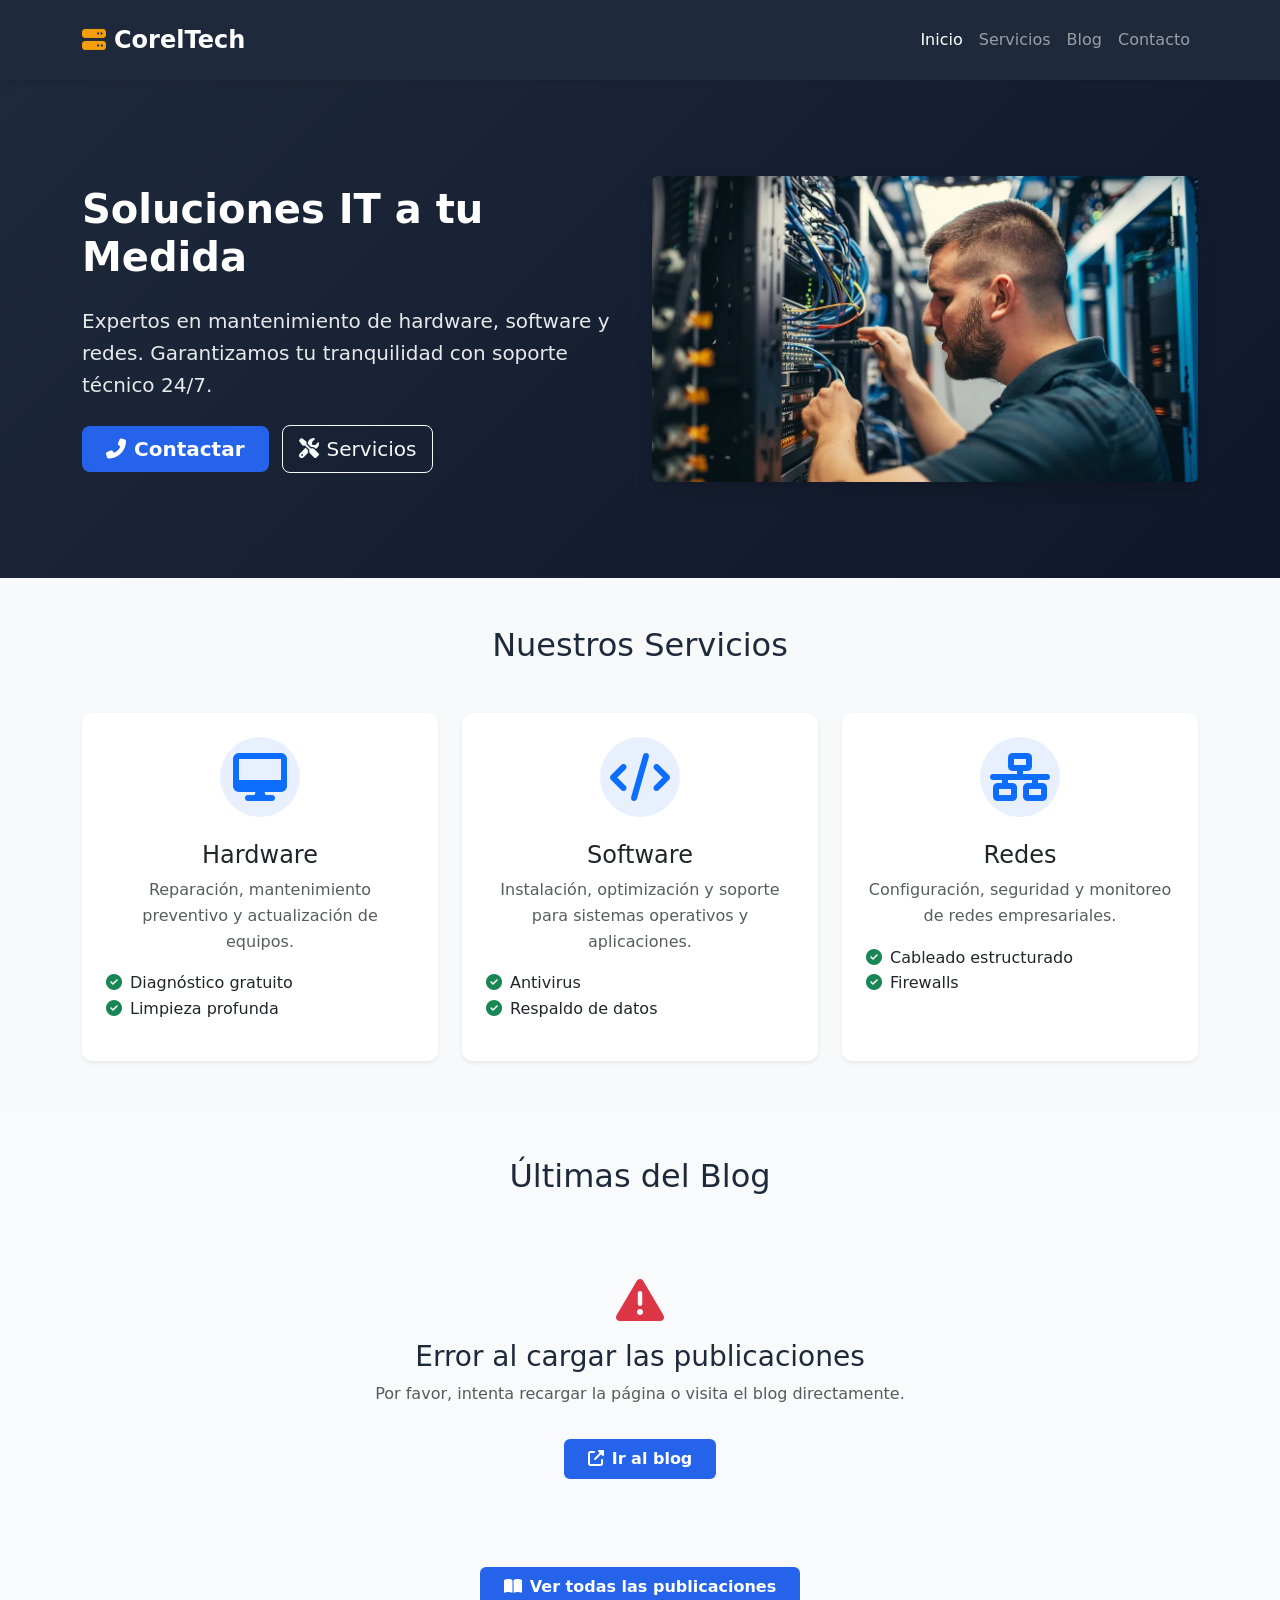
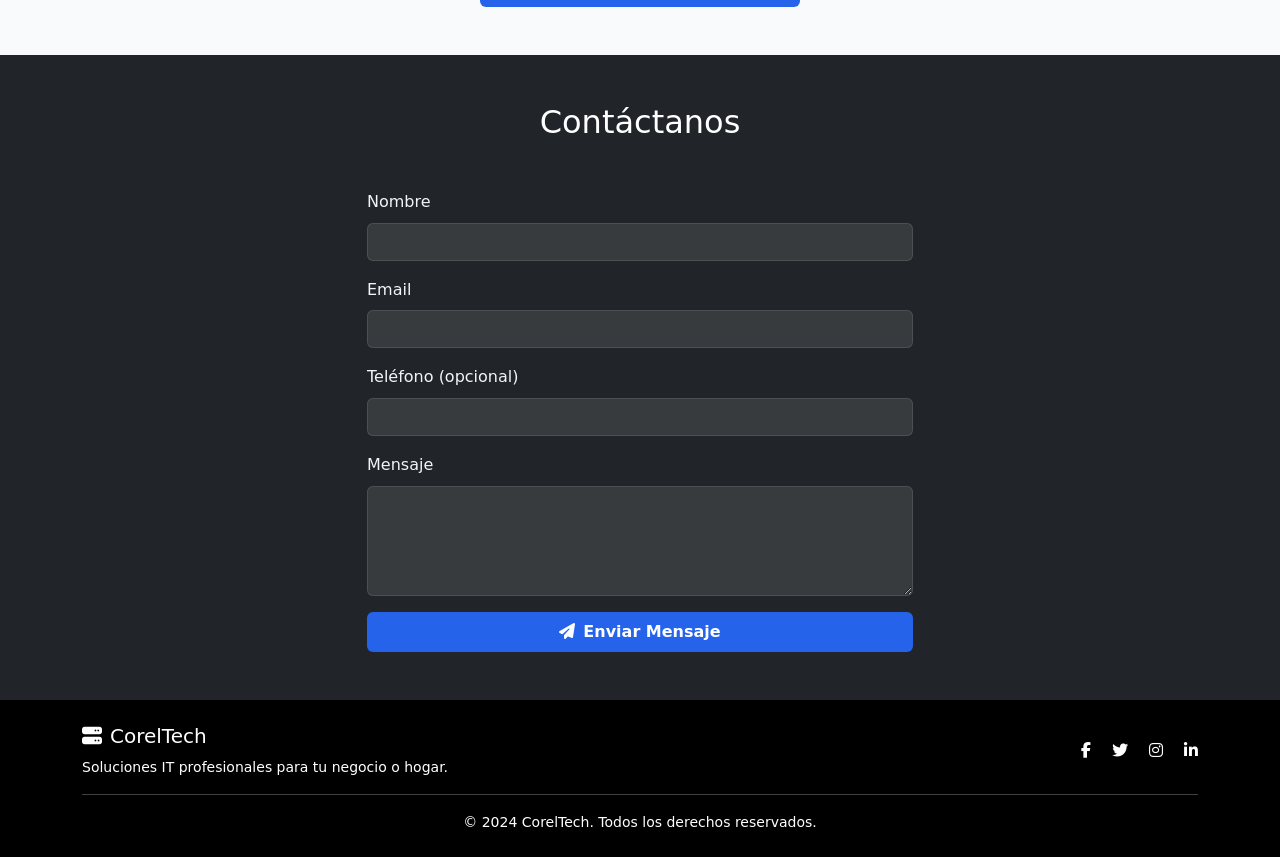
<file: index.html>
<!DOCTYPE html>
<html lang="es">
<head>
    <meta charset="UTF-8">
    <meta name="viewport" content="width=device-width, initial-scale=1.0">
    <title>CorelTech | Soluciones IT Profesionales</title>
    <meta name="description" content="CorelTech - Soporte especializado en mantenimiento de hardware, software y redes para empresas y particulares.">
    <!-- Bootstrap CSS -->
    <link href="https://cdn.jsdelivr.net/npm/bootstrap@5.3.0/dist/css/bootstrap.min.css" rel="stylesheet">
    <!-- Font Awesome (iconos) -->
    <link rel="stylesheet" href="https://cdnjs.cloudflare.com/ajax/libs/font-awesome/6.4.0/css/all.min.css">
    <!-- Estilos personalizados -->
    <link rel="stylesheet" href="./css/style.css">
    <link rel="stylesheet" href="./css/blog.css">
</head>
<body>
    <!-- Navbar -->
    <nav class="navbar navbar-expand-lg navbar-dark bg-dark">
        <div class="container">
            <a class="navbar-brand fw-bold" href="#">
                <i class="fas fa-server me-2"></i>CorelTech
            </a>
            <button class="navbar-toggler" type="button" data-bs-toggle="collapse" data-bs-target="#navbarNav">
                <span class="navbar-toggler-icon"></span>
            </button>
            <div class="collapse navbar-collapse" id="navbarNav">
                <ul class="navbar-nav ms-auto">
                    <li class="nav-item"><a class="nav-link active" href="#">Inicio</a></li>
                    <li class="nav-item"><a class="nav-link" href="#servicios">Servicios</a></li>
                    <li class="nav-item"><a class="nav-link" href="#blog">Blog</a></li>
                    <li class="nav-item"><a class="nav-link" href="#contacto">Contacto</a></li>
                </ul>
            </div>
        </div>
    </nav>

    <!-- Hero Section -->
    <section class="hero-section text-white py-5">
        <div class="container py-5">
            <div class="row align-items-center">
                <div class="col-lg-6">
                    <h1 class="display-4 fw-bold mb-4">Soluciones IT a tu Medida</h1>
                    <p class="lead mb-4">Expertos en mantenimiento de hardware, software y redes. Garantizamos tu tranquilidad con soporte técnico 24/7.</p>
                    <a href="#contacto" class="btn btn-primary btn-lg me-2">
                        <i class="fas fa-phone-alt me-2"></i>Contactar
                    </a>
                    <a href="#servicios" class="btn btn-outline-light btn-lg">
                        <i class="fas fa-tools me-2"></i>Servicios
                    </a>
                </div>
                <div class="col-lg-6 d-none d-lg-block">
                    <img src="./img/img01.webp" alt="Técnicos trabajando" class="img-fluid rounded shadow" loading="lazy">
                </div>
            </div>
        </div>
    </section>

    <!-- Servicios -->
    <section id="servicios" class="py-5 bg-light">
        <div class="container">
            <h2 class="text-center mb-5">Nuestros Servicios</h2>
            <div class="row g-4">
                <!-- Tarjeta 1 -->
                <div class="col-md-4">
                    <div class="card h-100 border-0 shadow-sm">
                        <div class="card-body text-center p-4">
                            <div class="icon-service mb-4">
                                <i class="fas fa-desktop fa-3x text-primary"></i>
                            </div>
                            <h3 class="h4">Hardware</h3>
                            <p class="text-muted">Reparación, mantenimiento preventivo y actualización de equipos.</p>
                            <ul class="list-unstyled text-start">
                                <li><i class="fas fa-check-circle text-success me-2"></i>Diagnóstico gratuito</li>
                                <li><i class="fas fa-check-circle text-success me-2"></i>Limpieza profunda</li>
                            </ul>
                        </div>
                    </div>
                </div>
                <!-- Tarjeta 2 -->
                <div class="col-md-4">
                    <div class="card h-100 border-0 shadow-sm">
                        <div class="card-body text-center p-4">
                            <div class="icon-service mb-4">
                                <i class="fas fa-code fa-3x text-primary"></i>
                            </div>
                            <h3 class="h4">Software</h3>
                            <p class="text-muted">Instalación, optimización y soporte para sistemas operativos y aplicaciones.</p>
                            <ul class="list-unstyled text-start">
                                <li><i class="fas fa-check-circle text-success me-2"></i>Antivirus</li>
                                <li><i class="fas fa-check-circle text-success me-2"></i>Respaldo de datos</li>
                            </ul>
                        </div>
                    </div>
                </div>
                <!-- Tarjeta 3 -->
                <div class="col-md-4">
                    <div class="card h-100 border-0 shadow-sm">
                        <div class="card-body text-center p-4">
                            <div class="icon-service mb-4">
                                <i class="fas fa-network-wired fa-3x text-primary"></i>
                            </div>
                            <h3 class="h4">Redes</h3>
                            <p class="text-muted">Configuración, seguridad y monitoreo de redes empresariales.</p>
                            <ul class="list-unstyled text-start">
                                <li><i class="fas fa-check-circle text-success me-2"></i>Cableado estructurado</li>
                                <li><i class="fas fa-check-circle text-success me-2"></i>Firewalls</li>
                            </ul>
                        </div>
                    </div>
                </div>
            </div>
        </div>
    </section>

    <!-- Sección Blog -->
    <section id="blog" class="blog-section py-5">
        <div class="container">
            <h2 class="text-center mb-5">Últimas del Blog</h2>
            <div id="blog-posts" class="row"></div>
            <div class="text-center mt-4">
                <a href="https://coreltech.github.io/corel_blog/" class="btn btn-primary">
                    <i class="fas fa-book-open me-2"></i>Ver todas las publicaciones
                </a>
            </div>
        </div>
    </section>

    <!-- Contacto -->
    <section id="contacto" class="py-5 bg-dark text-white">
        <div class="container">
            <h2 class="text-center mb-5">Contáctanos</h2>
            <div class="row justify-content-center">
                <div class="col-lg-6">
                    <form id="contact-form">
                        <div class="mb-3">
                            <label for="name" class="form-label">Nombre</label>
                            <input type="text" class="form-control" id="name" required>
                        </div>
                        <div class="mb-3">
                            <label for="email" class="form-label">Email</label>
                            <input type="email" class="form-control" id="email" required>
                        </div>
                        <div class="mb-3">
                            <label for="phone" class="form-label">Teléfono (opcional)</label>
                            <input type="tel" class="form-control" id="phone">
                        </div>
                        <div class="mb-3">
                            <label for="message" class="form-label">Mensaje</label>
                            <textarea class="form-control" id="message" rows="4" required></textarea>
                        </div>
                        <button type="submit" class="btn btn-primary w-100">
                            <i class="fas fa-paper-plane me-2"></i>Enviar Mensaje
                        </button>
                    </form>
                </div>
            </div>
        </div>
    </section>

    <!-- Footer -->
    <footer class="py-4 bg-black text-white">
        <div class="container">
            <div class="row align-items-center">
                <div class="col-md-6 mb-3 mb-md-0">
                    <h3 class="h5 mb-2">
                        <i class="fas fa-server me-2"></i>CorelTech
                    </h3>
                    <p class="small mb-0">Soluciones IT profesionales para tu negocio o hogar.</p>
                </div>
                <div class="col-md-6 text-md-end">
                    <a href="#" class="text-white me-3"><i class="fab fa-facebook-f"></i></a>
                    <a href="#" class="text-white me-3"><i class="fab fa-twitter"></i></a>
                    <a href="#" class="text-white me-3"><i class="fab fa-instagram"></i></a>
                    <a href="#" class="text-white"><i class="fab fa-linkedin-in"></i></a>
                </div>
            </div>
            <hr class="my-3 bg-secondary">
            <div class="text-center small">
                <p class="mb-0">&copy; 2024 CorelTech. Todos los derechos reservados.</p>
            </div>
        </div>
    </footer>

    <!-- Bootstrap JS -->
    <script src="https://cdn.jsdelivr.net/npm/bootstrap@5.3.0/dist/js/bootstrap.bundle.min.js"></script>
    <!-- Script del Blog -->
    <script src="./js/blog.js"></script>
    <!-- Script para el formulario (simulado) -->
    <script>
        document.getElementById('contact-form').addEventListener('submit', function(e) {
            e.preventDefault();
            alert('Mensaje enviado (esto es una simulación). En producción, conectarías a un backend o servicio como Netlify Forms.');
            this.reset();
        });
    </script>
</body>
</html>
</file>
<file: css/style.css>
/* ===== ESTILOS GENERALES ===== */
:root {
  --primary-color: #2563EB;       /* Azul principal */
  --secondary-color: #1E293B;     /* Gris oscuro */
  --accent-color: #F59E0B;        /* Naranja/accent */
  --light-bg: #F8FAFC;            /* Fondo claro */
  --dark-bg: #0F172A;             /* Fondo oscuro */
  --text-light: #F1F5F9;          /* Texto claro */
  --text-dark: #1E293B;           /* Texto oscuro */
}

/* Reset y tipografía */
* {
  margin: 0;
  padding: 0;
  box-sizing: border-box;
}

body {
  font-family: 'Open Sans', system-ui, -apple-system, sans-serif;
  line-height: 1.6;
  color: var(--text-dark);
  background-color: #ffffff;
}

/* Navbar */
.navbar {
  background-color: var(--secondary-color) !important;
  padding: 1rem 0;
  box-shadow: 0 2px 10px rgba(0, 0, 0, 0.1);
}

.navbar-brand {
  font-weight: 700;
  font-size: 1.5rem;
}

.navbar-brand i {
  color: var(--accent-color);
}

/* Hero Section */
.hero-section {
  background: linear-gradient(135deg, var(--secondary-color) 0%, var(--dark-bg) 100%);
  color: var(--text-light);
  padding: 5rem 0;
}

.hero-section h1 {
  font-size: 2.5rem;
  font-weight: 800;
  margin-bottom: 1.5rem;
}

.hero-section .lead {
  font-size: 1.25rem;
  opacity: 0.9;
}

/* Servicios */
#servicios {
  padding: 5rem 0;
  background-color: var(--light-bg);
}

#servicios .card {
  border: none;
  border-radius: 10px;
  overflow: hidden;
  transition: all 0.3s ease;
}

.icon-service {
  width: 80px;
  height: 80px;
  margin: 0 auto 1.5rem;
  display: flex;
  align-items: center;
  justify-content: center;
  background-color: rgba(37, 99, 235, 0.1);
  border-radius: 50%;
  color: var(--primary-color);
}

/* Contacto */
#contacto {
  background-color: var(--secondary-color);
  color: var(--text-light);
  padding: 5rem 0;
}

#contacto .form-control {
  background-color: rgba(255, 255, 255, 0.1);
  border: 1px solid rgba(255, 255, 255, 0.2);
  color: var(--text-light);
}

#contacto .form-control::placeholder {
  color: rgba(255, 255, 255, 0.6);
}

#contacto label {
  color: var(--text-light);
}

/* Footer */
footer {
  background-color: #000;
  padding: 2rem 0;
}

footer a {
  color: var(--text-light);
  transition: color 0.3s;
}

footer a:hover {
  color: var(--accent-color);
}

/* Botones */
.btn-primary {
  background-color: var(--primary-color);
  border: none;
  padding: 0.5rem 1.5rem;
  font-weight: 600;
}

.btn-primary:hover {
  background-color: #1D4ED8;
}

.btn-outline-light:hover {
  color: var(--secondary-color);
}

/* Responsividad */
@media (max-width: 768px) {
  .hero-section {
    text-align: center;
    padding: 3rem 0;
  }
  
  .hero-section h1 {
    font-size: 2rem;
  }
}
</file>
<file: css/blog.css>
/* ===== ESTILOS DEL BLOG ===== */
.blog-section {
  padding: 5rem 0;
  background-color: var(--light-bg);
}

/* Grid de posts */
#blog-posts {
  display: grid;
  grid-template-columns: repeat(auto-fill, minmax(300px, 1fr));
  gap: 2rem;
  margin-top: 2rem;
}

/* Tarjetas */
.blog-card {
  background: white;
  border-radius: 10px;
  overflow: hidden;
  box-shadow: 0 4px 6px rgba(0, 0, 0, 0.1);
  transition: all 0.3s ease;
  height: 100%;
}

.blog-card:hover {
  transform: translateY(-10px);
  box-shadow: 0 15px 30px rgba(0, 0, 0, 0.15);
}

.blog-img {
  width: 100%;
  height: 200px;
  object-fit: cover;
  display: block;
}

.blog-content {
  padding: 1.5rem;
}

.blog-date {
  color: #64748B;
  font-size: 0.85rem;
  font-weight: 500;
  margin-bottom: 0.5rem;
  display: block;
}

.blog-card h3 {
  font-size: 1.25rem;
  margin-bottom: 0.75rem;
  color: var(--secondary-color);
}

.blog-card p {
  color: #475569;
  margin-bottom: 1.25rem;
  font-size: 0.95rem;
}

.blog-link {
  color: var(--primary-color);
  text-decoration: none;
  font-weight: 600;
  display: inline-flex;
  align-items: center;
  transition: all 0.3s;
}

.blog-link:hover {
  color: #1D4ED8;
  text-decoration: underline;
}

.blog-link::after {
  content: "→";
  margin-left: 5px;
  transition: margin-left 0.3s;
}

.blog-link:hover::after {
  margin-left: 10px;
}

/* Botón "Ver todas" */
.blog-section .btn-primary {
  margin-top: 2rem;
}

/* Mensaje de error */
.blog-error {
  text-align: center;
  padding: 2rem;
  grid-column: 1 / -1;
}
</file>
